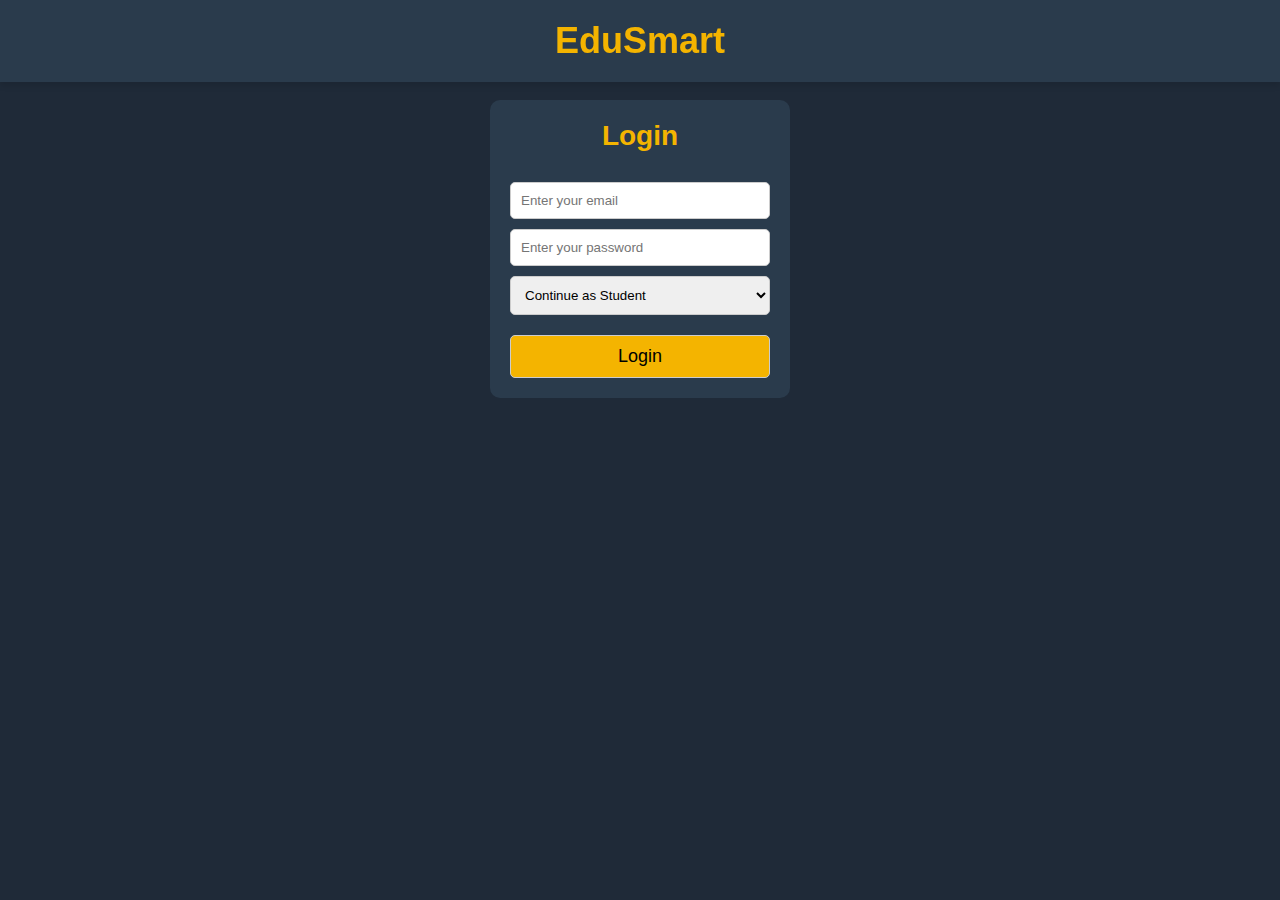
<file: index.html>
<!DOCTYPE html>
<html lang="en">
<head>
    <meta charset="UTF-8">
    <meta name="viewport" content="width=device-width, initial-scale=1.0">
    <title>EduSmart Login</title>
    <link rel="stylesheet" href="style.css">
</head>
<body>
    <div class="header">
        <h1>EduSmart</h1>
    </div>
    <div class="login-container">
        <h1>Login</h1>
        <input type="email" id="email" placeholder="Enter your email" required>
        <input type="password" id="password" placeholder="Enter your password" required>
        <select id="role" required>
            <option value="student">Continue as Student</option>
            <option value="teacher">Continue as Teacher</option>
        </select>
        <button id="login-btn" onclick="login()">Login</button>
    </div>
    <script src="app.js"></script>
</body>
</html>
</file>
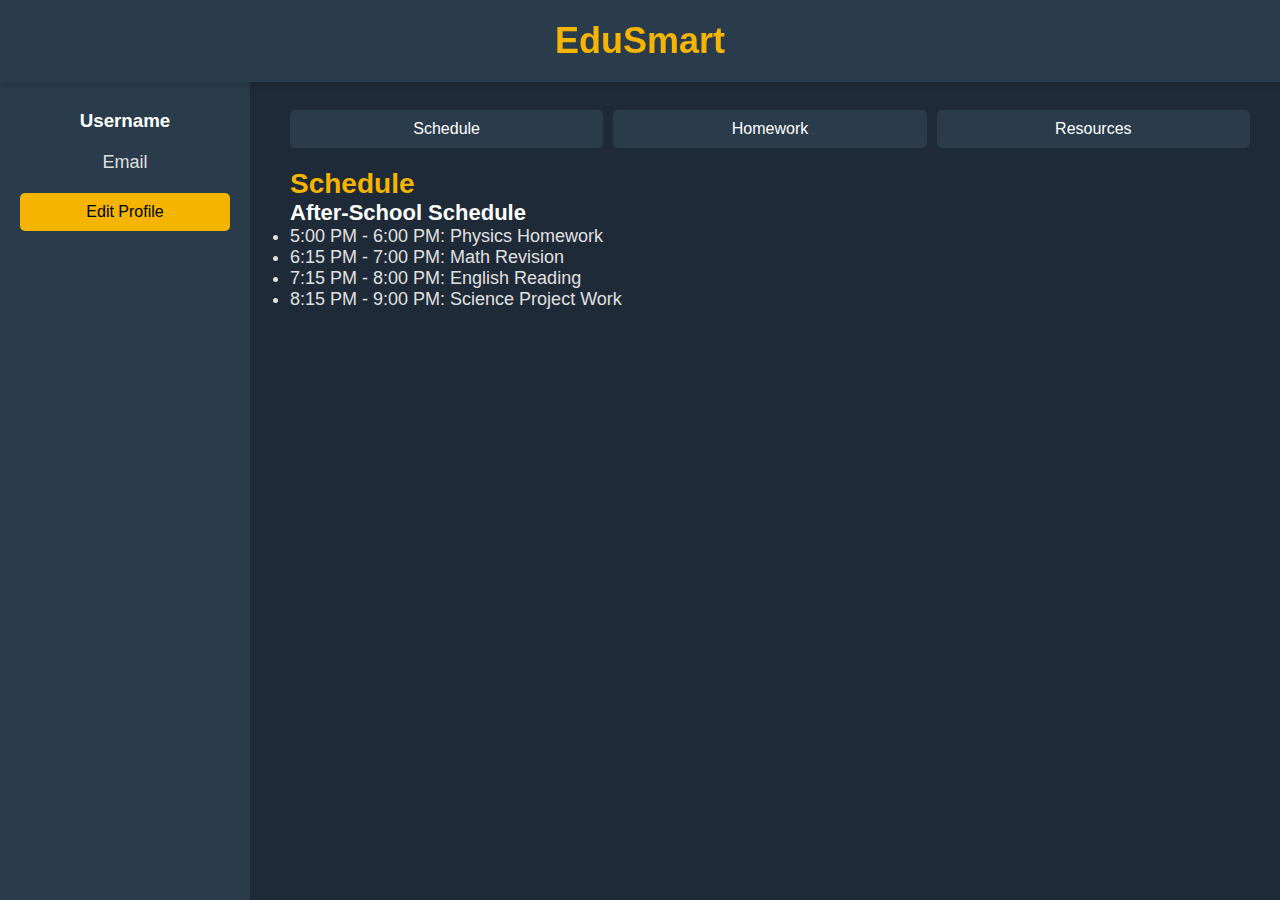
<file: student.html>
<!DOCTYPE html>
<html lang="en">
<head>
    <meta charset="UTF-8">
    <meta name="viewport" content="width=device-width, initial-scale=1.0">
    <title>EduSmart Student Dashboard</title>
    <link rel="stylesheet" href="style.css">
</head>
<!DOCTYPE html>
<html lang="en">
<head>
    <meta charset="UTF-8">
    <meta name="viewport" content="width=device-width, initial-scale=1.0">
    <title>EduSmart Student Dashboard</title>
    <link rel="stylesheet" href="style.css">
</head>
<body>
    <div class="header">
        <h1>EduSmart</h1>
    </div>
    <div class="side-panel">
        <h3 id="username">Username</h3>
        <p id="user-email">Email</p>
        <button onclick="editProfile()">Edit Profile</button>
    </div>
    <div class="main-content">
        <div class="tabs">
            <button onclick="showTab('schedule')">Schedule</button>
            <button onclick="showTab('homework')">Homework</button>
            <button onclick="showTab('resources')">Resources</button>
        </div>
        <div id="schedule" class="tab-content">
            <h1>Schedule</h1>
            <div id="schedule-content">
                <!-- Content will be dynamically added here -->
            </div>
        </div>
        <div id="homework" class="tab-content" style="display:none;">
            <h1>Homework</h1>
            <div id="homework-content">
                <!-- Content will be dynamically added here -->
            </div>
        </div>
        <div id="resources" class="tab-content" style="display:none;">
            <h1>Resources</h1>
            <div id="resources-content">
                <!-- Content will be dynamically added here -->
            </div>
        </div>
    </div>
    <script src="student.js"></script>
</body>
</html>
</file>
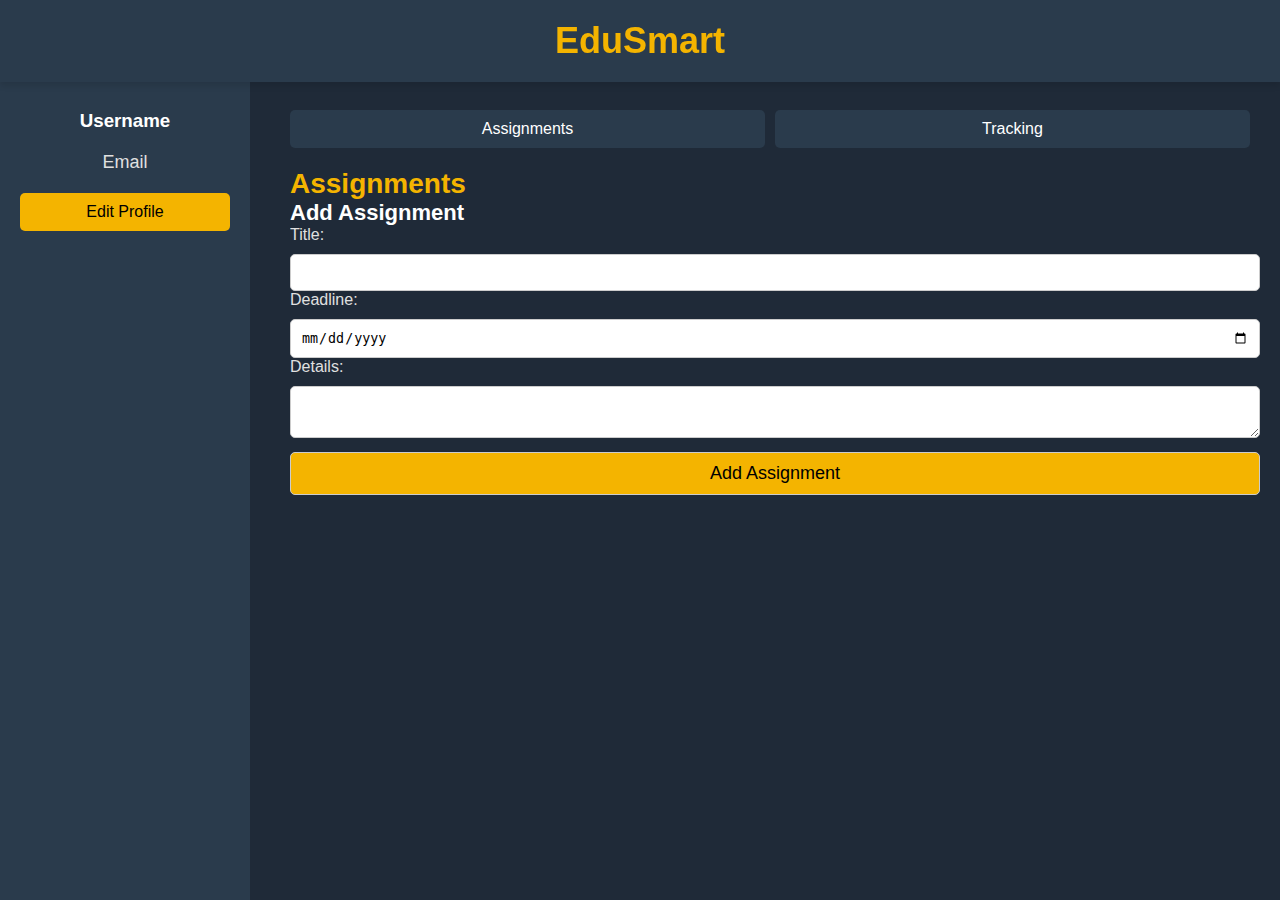
<file: teacher.html>
<!DOCTYPE html>
<html lang="en">
<head>
    <meta charset="UTF-8">
    <meta name="viewport" content="width=device-width, initial-scale=1.0">
    <title>EduSmart Teacher Dashboard</title>
    <link rel="stylesheet" href="style.css">
</head>
<body>
    <div class="header">
        <h1>EduSmart</h1>
    </div>
    <div class="side-panel">
        <h3 id="username">Username</h3>
        <p id="user-email">Email</p>
        <button onclick="editProfile()">Edit Profile</button>
    </div>
    <div class="main-content">
        <div class="tabs">
            <button onclick="showTab('assignments')">Assignments</button>
            <button onclick="showTab('tracking')">Tracking</button>
        </div>
        <div id="assignments" class="tab-content">
            <h1>Assignments</h1>
            <div id="assignments-content">
                <h2>Add Assignment</h2>
                <form id="assignment-form">
                    <label for="assignment-title">Title:</label>
                    <input type="text" id="assignment-title" required>
                    <br>
                    <label for="assignment-deadline">Deadline:</label>
                    <input type="date" id="assignment-deadline" required>
                    <br>
                    <label for="assignment-details">Details:</label>
                    <textarea id="assignment-details" required></textarea>
                    <br>
                    <button type="submit">Add Assignment</button>
                </form>
                <div id="assignments-list">
                    <!-- List of assignments will be dynamically added here -->
                </div>
            </div>
        </div>
        <div id="tracking" class="tab-content" style="display:none;">
            <h1>Tracking</h1>
            <div id="tracking-content">
                <!-- Tracking content here -->
            </div>
        </div>
    </div>
    <script src="teacher.js"></script>
</body>
</html>
</file>
<file: style.css>
/* General Reset */
* {
    margin: 0;
    padding: 0;
    box-sizing: border-box;
}

/* Body Styles */
body {
    font-family: 'Roboto', sans-serif;
    background-color: #1F2A38;
    color: #E0E0E0;
    display: flex;
    flex-direction: column;
    align-items: center;
    height: 100vh;
    margin: 0;
}

/* Header Styles */
.header {
    background-color: #2A3B4C;
    color: #F4B400;
    width: 100%;
    text-align: center;
    padding: 20px;
    box-shadow: 0 4px 6px rgba(0, 0, 0, 0.1);
    position: fixed;
    top: 0;
    left: 0;
    z-index: 1000;
}

.header h1 {
    font-family: 'Open Sans', sans-serif;
    font-size: 36px;
    margin: 0;
}

/* Login Page */
.login-container {
    background-color: #2A3B4C;
    border-radius: 10px;
    padding: 20px;
    width: 300px;
    text-align: center;
    margin-top: 100px; /* Adjust for header */
}

.login-container h1 {
    color: #F4B400;
    margin-bottom: 20px;
}

.login-container input,
.login-container select,
.login-container button {
    width: 100%;
    padding: 10px;
    margin-top: 10px;
    border-radius: 5px;
    border: 1px solid #CCCCCC;
}

.login-container input:focus,
.login-container select:focus,
.login-container button:focus {
    outline: none;
    border: 1px solid #F4B400;
}

.login-container button {
    background-color: #F4B400;
    color: #000000;
    cursor: pointer;
    font-size: 18px;
    margin-top: 20px;
}

.login-container button:hover {
    background-color: #F29C00;
}

/* Teacher and Student Pages */
.side-panel {
    width: 250px;
    background-color: #2A3B4C;
    padding: 20px;
    color: #FFFFFF;
    display: flex;
    flex-direction: column;
    align-items: center;
    position: fixed;
    top: 80px; /* Adjust for header */
    bottom: 0;
    left: 0;
}

.side-panel img {
    width: 100px;
    height: 100px; /* Ensure the profile picture is square */
    border-radius: 50%;
    object-fit: cover; /* Ensure the image covers the area without distortion */
}

.side-panel h3,
.side-panel p {
    margin: 10px 0;
}

.side-panel button {
    background-color: #F4B400;
    color: #000000;
    cursor: pointer;
    border: none;
    padding: 10px;
    font-size: 16px;
    margin-top: 10px;
    border-radius: 5px;
}

.side-panel button:hover {
    background-color: #F29C00;
}

.main-content {
    margin-left: 270px; /* Adjust to account for side panel width */
    padding: 20px;
    margin-top: 80px; /* Adjust for header */
    width: calc(100% - 270px); /* Ensure main content fills remaining space */
}

.tabs {
    display: flex;
    margin-bottom: 20px;
}

.tabs button {
    background-color: #2A3B4C;
    color: #FFFFFF;
    padding: 10px 20px;
    margin-right: 10px;
    border: none;
    border-radius: 5px;
    cursor: pointer;
    font-size: 16px;
}

.tabs button:hover {
    background-color: #F4B400;
    color: #000000;
}

.tab-content {
    display: none;
}

.tab-content.active {
    display: block;
}

h1 {
    font-size: 28px;
    font-family: 'Open Sans', sans-serif;
    color: #F4B400;
}

h2 {
    font-size: 22px;
    font-family: 'Open Sans', sans-serif;
    color: #FFFFFF;
}

p, ul, li {
    font-size: 18px;
    color: #E0E0E0;
}

input, select, textarea, button {
    width: 100%;
    padding: 10px;
    margin-top: 10px;
    border-radius: 5px;
    border: 1px solid #CCCCCC;
}

button {
    background-color: #F4B400;
    color: #000000;
    cursor: pointer;
    font-size: 18px;
}

button:hover {
    background-color: #F29C00;
}
</file>
